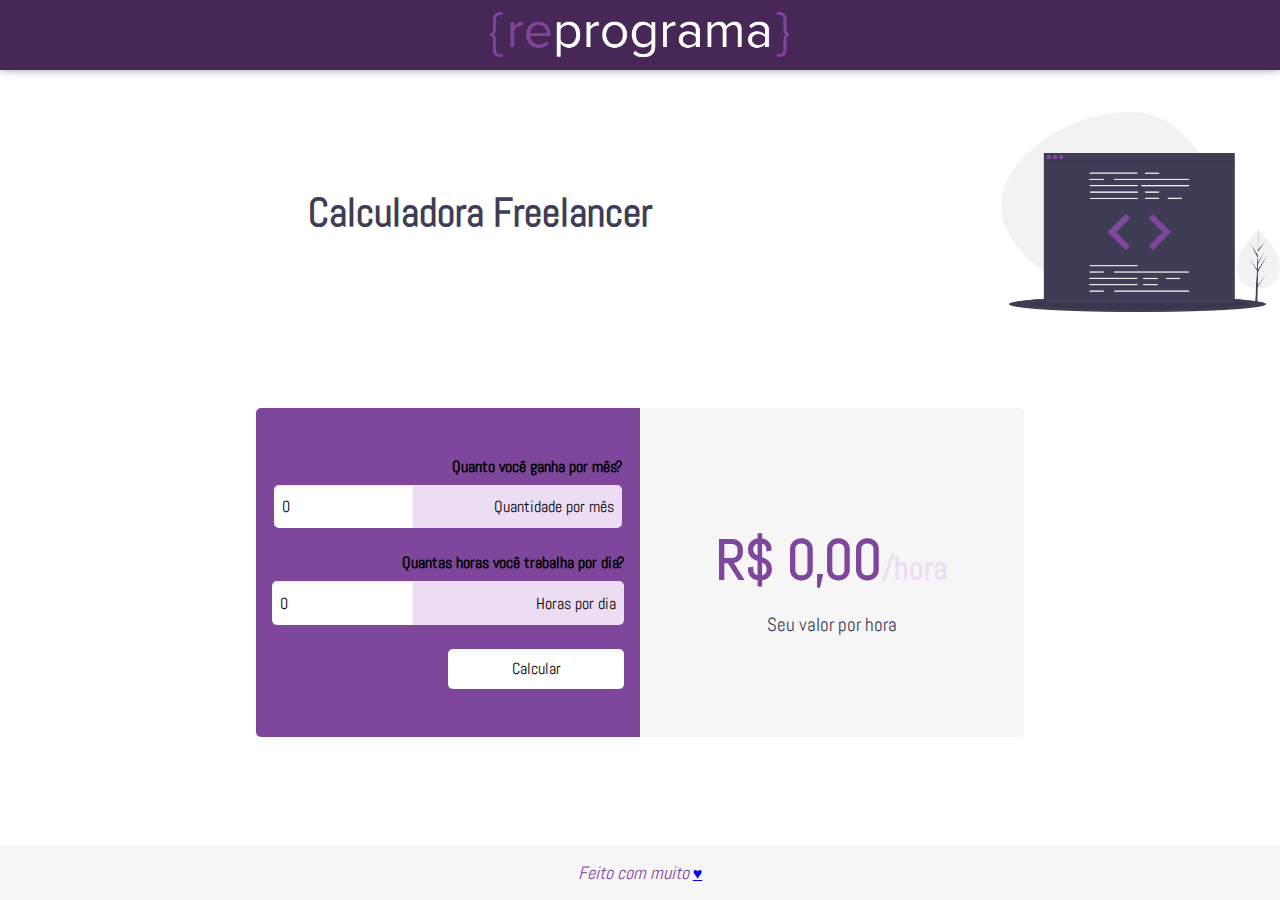
<file: calculadora/index.html>
<!DOCTYPE html>
<html>
  <head>
    <meta charset="utf-8" />
    <meta http-equiv="X-UA-Compatible" content="IE=edge" />
    <meta name="viewport" content="width=device-width, initial-scale=1" />
    <title>Reprograma - Calculadora Freelancer</title>
    <link rel="icon" href="img/favicon.ico" />
    <link rel="stylesheet" type="text/css" href="css/estilos.css" />
  </head>
  <body>
    <nav class="barra-navegacao">
      <img
        class="barra-navegacao__logotipo"
        src="img/logotipo-reprograma.png"
      />
    </nav>
    <header class="cabecalho">
      <h1 class="cabecalho__titulo">Calculadora Freelancer</h1>
    </header>
    <main class="conteudo-principal">
      <section class="secao secao-hora">
        <article class="secao__conteudo">
          <div class="secao__formulario">
            <fieldset>
              <legend>Quanto você ganha por mês?</legend>
              <div class="secao__formulario__grupo">
                <label for="ganho-mes">Quantidade por mês</label>
                <input id="ganho-mes" type="number" value="0" />
              </div>
            </fieldset>
            <fieldset>
              <legend>Quantas horas você trabalha por dia?</legend>
              <div class="secao__formulario__grupo">
                <label for="horas-dia">Horas por dia</label>
                <input id="horas-dia" type="number" value="0" />
              </div>
            </fieldset>
            <button onclick="calcularValorHora()">Calcular</button>
          </div>
        </article>
        <footer class="secao__rodape">
          <h3 class="secao__rodape__valor">
            <span id="resposta">R$ 0,00</span><small>/hora</small>
          </h3>
          <p class="secao__rodape__legenda">Seu valor por hora</p>
        </footer>
      </section>

    </main>
    <footer class="rodape">Feito com muito <a href="desafio.html">♥</a></footer>

    <script type="text/javascript" src="js/script.js"></script>
  </body>
</html>
</file>
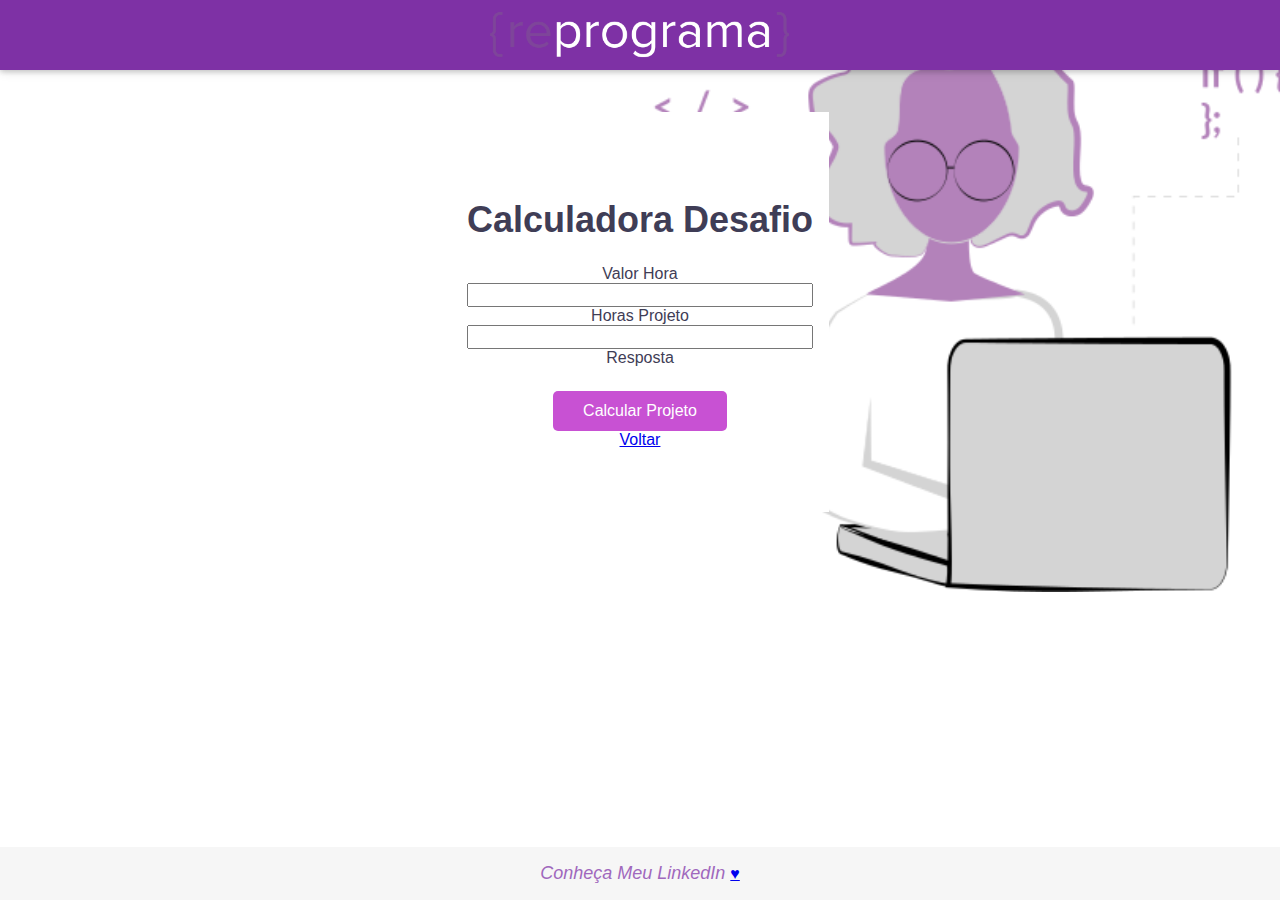
<file: calculadora/desafio.html>
<!DOCTYPE html>
<html lang="en">
  <head>
    <meta charset="UTF-8" />
    <meta name="viewport" content="width=device-width, initial-scale=1.0" />
    <title>Workshop - Desafio</title>
    <link rel="icon" href="img/favicon.ico" />
    <link rel="stylesheet" type="text/css" href="css/desafio.css" />
  </head>
  <body>
        <nav class="barra-navegacao">
        <img
          class="barra-navegacao__logotipo"
          src="img/logotipo-reprograma.png"
        />
      </nav>
      <div class="cabecalho">
        <h1 class central="cabecalho__titulo">Calculadora Desafio</h1>
      
        


    <label for="valor-hora">Valor Hora</label>
    <input type="number" id="valor-hora" />

    <label for="horas-projeto">Horas Projeto</label>
    <input type="number" id="horas-projeto" />

    <span id="resposta">Resposta</span>
    <div>
      <button onclick="calcular()">Calcular Projeto</button>
    </div>
    
    <a href="index.html">Voltar</a>

    <script type="text/javascript" src="js/desafio.js"></script>
    </div>
  </body>
</html>

</main>
<footer class="rodape">Conheça Meu LinkedIn <a href="https://www.linkedin.com/in/nayaraba/">♥</a></footer>

<script type="text/javascript" src="js/script.js"></script>
</body>
</html>
</file>
<file: calculadora/css/estilos.css>
@import url("https://fonts.googleapis.com/css?family=Lato:400,700");
@import url("https://fonts.googleapis.com/css2?family=Abel&display=swap");

* {
  box-sizing: border-box;
  font-family: "Abel", "Lato", sans-serif;
  font-size: 16px;
}
body {
  margin: 0;
}
h1 {
  font-size: 36px;
}
h2 {
  font-size: 24px;
}
p {
  margin: 0;
}

button {
  background-color: #fff;
  border: none;
  color: #000;
  text-align: center;
  text-decoration: none;
  font-size: 16px;
  cursor: pointer;
  width: 50%;
  height: 40px;
  border-radius: 5px;
  margin: 1.5rem 0 0 0;
}

/* BARRA NAVEGACAO */
.barra-navegacao {
  z-index: 1;
  display: flex;
  align-items: center;
  justify-content: center;
  position: fixed;
  top: 0;
  height: 70px;
  width: 100%;
  background-color: #462755;
  box-shadow: 0 2px 5px 0 rgba(0, 0, 0, 0.16), 0 2px 10px 0 rgba(0, 0, 0, 0.12);
}
.barra-navegacao__logotipo {
  max-height: 70%;
  max-width: 70%;
}

/* CONTEUDO-PRINCIPAL */
@media (min-width: 320px) {
  .conteudo-principal {
    margin: 0 0 0 auto;
  }
}
@media (min-width: 768px) {
  .conteudo-principal {
    margin: 6rem auto 6rem auto;
  }
}
@media (min-width: 992px) {
  .conteudo-principal {
    max-width: 80%;
  }
}
@media (min-width: 1200px) {
  .conteudo-principal {
    max-width: 60%;
  }
}

/* CABECALHO */
.cabecalho {
  position: relative;
  text-align: center;
  color: #3f3d56;
  height: auto;
  padding: 2rem 1rem;
  margin-top: 80px;
  margin-bottom: 80px;
  background: url("../img/code.png") no-repeat center right;
  background-attachment: scroll;
  background-size: auto;
  background-size: contain;
  background-attachment: scroll;
}

.cabecalho__titulo {
  margin: 0 10rem 0 0;
  display: block;
}

@media (min-width: 320px) {
  .cabecalho {
    margin-top: 7rem;
  }
  .cabecalho__titulo {
    margin: 0 10rem 0 0;
    font-size: 25px;
  }
}

@media (min-width: 768px) {
  .cabecalho {
    display: flex;
    flex-direction: column;
    justify-content: center;
    height: 200px;
  }
  .cabecalho__titulo {
    margin: 0 20rem 0 0;
    font-size: 40px;
  }
}

/* SECAO */
.secao__cabecalho {
  font-size: 24px;
  font-weight: bold;
  text-align: center;
  color: #464646;
  padding: 3rem 0 0 0;
}
.secao__cabecalho:after {
  display: table;
  content: "}";
  font-size: 36px;
  font-weight: lighter;
  color: #7f479b;
  margin: -15px auto 10px;
  transform: rotate(90deg);
}
.secao__conteudo {
  padding: 3rem 1rem;
  background-color: #7f479b;
  margin-bottom: 10px;
}

.secao__formulario {
  text-align: right;
}

.secao__formulario fieldset {
  padding: 0;
  border: none;
}

.secao__formulario fieldset:not(:first-child) {
  margin: 1.5rem 0 0 0;
}
.secao__formulario legend {
  font-weight: bold;
  padding: 0;
  margin: 0 0 0.5rem 0;
}
.secao__formulario__grupo {
  position: relative;
  display: flex;
  flex-direction: row-reverse;
  flex-wrap: wrap;
}
.secao__formulario__grupo label {
  text-align: right;
  width: 60%;
  padding: 0.7rem 0.5rem;
  margin: 0;
  background-color: #ecddf3;
  border-top-left-radius: 0;
  border-bottom-left-radius: 0;
  border-top-right-radius: 5px;
  border-bottom-right-radius: 5px;
}
.secao__formulario__grupo input {
  width: 40%;
  padding: 0.7rem 0.5rem;
  margin: 0;
  border: none;
  border-top-left-radius: 5px;
  border-bottom-left-radius: 5px;
  border-top-right-radius: 0;
  border-bottom-right-radius: 0;
  box-shadow: inset 0 1px 2px rgba(0, 0, 0, 0.1);
}
.secao__formulario__grupo p {
  width: 100%;
  padding: 0;
  margin: 0;
}
.secao__rodape {
  text-align: center;
  padding: 3rem 1rem;
  background-color: #f6f6f6;
  margin-bottom: 10px;
}
.secao__rodape__valor span {
  font-size: 3.5rem;
  color: #7f479b;
  margin: 0 0 0.5rem 0;
}
.secao__rodape__valor small {
  font-size: 2rem;
  color: #ecddf3;
}
.secao__rodape__legenda {
  font-size: 1.2rem;
  color: #3f3d56;
}
@media (min-width: 768px) {
  .secao {
    display: flex;
    flex-wrap: wrap;
  }
  .secao__cabecalho {
    width: 100%;
  }
  .secao__rodape {
    display: flex;
    justify-content: center;
    flex-direction: column;
  }
  .secao__conteudo,
  .secao__rodape {
    width: 50%;
  }
}
@media (min-width: 992px) {
  .secao__conteudo {
    border-top-left-radius: 5px;
    border-bottom-left-radius: 5px;
  }
  .secao__rodape {
    border-top-right-radius: 5px;
    border-bottom-right-radius: 5px;
  }
}

/* RODAPE */
.rodape {
  font-size: 18px;
  font-style: italic;
  text-align: center;
  color: #7f479b;
  background-color: #f6f6f6;
  padding: 1rem 1rem;
  position: fixed;
  bottom: 0;
  width: 100%;
}
</file>
<file: calculadora/css/desafio.css>
body {
  display: flex;
  flex-direction: column;
  flex: 1;
  align-items: center;
  box-sizing: border-box;
  background: url("../img/ilustra-header.png") no-repeat center right;
  background-attachment: 10px;
  background-size: 2px;
  background-size: contain;
  background-attachment: 2px;
  background-color: #ffffff;
}
/* BARRA NAVEGACAO */
.barra-navegacao {
  z-index: 1;
  display: flex;
  align-items: center;
  justify-content: center;
  position: fixed;
  top: 0;
  height: 70px;
  width: 100%;
  background-color: #7e31a5;
  box-shadow: 0 2px 5px 0 rgba(0, 0, 0, 0.16), 0 2px 10px 0 rgba(0, 0, 0, 0.12);
}
.barra-navegacao__logotipo {
  max-height: 70%;
  max-width: 70%;
}
/* MUDAR FONTE DA LETRA */
@import url("https://fonts.googleapis.com/css?family=Lato:400,700");
@import url("https://fonts.googleapis.com/css2?family=Abel&display=swap");

* {
  box-sizing: border-box;
  font-family: "Abel", "Lato", sans-serif;
  font-size: 16px;
}
body {
  margin: 0;
}
h1 {
  font-size: 36px;
}
h2 {
  font-size: 24px;
}
p {
  margin: 0;
}
/* CABECALHO */
.cabecalho {
  position: relative;
  text-align: center;
  color: #3f3d56;
  height: auto;
  padding: 2rem 1rem;
  margin-top: 80px;
  margin-bottom: 80px;
  background: url("") no-repeat center right;
  background-attachment: scroll;
  background-size: auto;
  background-size: contain;
  background-attachment: scroll;
  background-color: #ffffff;
}

.cabecalho__titulo {
  margin: 0 10rem 0 0;
  display: block
}

@media (min-width: 320px) {
  .cabecalho {
    margin-top: 7rem;
  }
  .cabecalho__titulo {
    margin: 0 10rem 0 0;
    font-size: 25px;
    color: white;
  }
}

@media (min-width: 768px) {
  .cabecalho {
    display: flex;
    flex-direction: column;
    justify-content: center;
    height: 400px;
  }
  .cabecalho__titulo {
    margin: 0 20rem 0 0;
    font-size: 40px;
    color: white;
  }
}
/* RODAPE */
.rodape {
  font-size: 18px;
  font-style: italic;
  text-align: center;
  color: #a068bd;
  background-color:  #f6f6f6;
  ;
  padding: 1rem 1rem;
  position: fixed;
  bottom: 0;
  width: 100%;
}
button {
  background-color: rgb(200, 81, 211);
  border: none;
  color:white;
  text-align: center;
  text-decoration: none;
  font-size: 16px;
  cursor: pointer;
  width: 50%;
  height: 40px;
  border-radius: 5px;
  margin: 1.5rem 0 0 0;
}
/* SECAO */
.secao__cabecalho {
  font-size: 24px;
  font-weight: bold;
  text-align: center;
  color: #faf3f3;
  padding: 3rem 0 0 0;
}
.secao__cabecalho:after {
  display: table;
  content: "}";
  font-size: 36px;
  font-weight: lighter;
  color: white;
  margin: -15px auto 10px;
  transform: rotate(90deg);
}
.secao__conteudo {
  padding: 3rem 1rem;
  background-color:white;
  margin-bottom: 10px;
}
.secao__formulario {
  text-align: right;
}

.secao__formulario fieldset {
  padding: 0;
  border: none;
}

.secao__formulario fieldset:not(:first-child) {
  margin: 1.5rem 0 0 0;
}
.secao__formulario legend {
  font-weight: bold;
  padding: 0;
  margin: 0 0 0.5rem 0;
}
.secao__formulario__grupo {
  position: relative;
  display: flex;
  flex-direction: row-reverse;
  flex-wrap: wrap;
}
.secao__formulario__grupo label {
  text-align: right;
  width: 60%;
  padding: 0.7rem 0.5rem;
  margin: 0;
  background-color: #c794df;
  border-top-left-radius: 0;
  border-bottom-left-radius: 0;
  border-top-right-radius: 5px;
  border-bottom-right-radius: 5px;
}
.secao__formulario__grupo input {
  width: 40%;
  padding: 0.7rem 0.5rem;
  margin: 0;
  border: none;
  border-top-left-radius: 5px;
  border-bottom-left-radius: 5px;
  border-top-right-radius: 0;
  border-bottom-right-radius: 0;
  box-shadow: inset 0 1px 2px rgba(0, 0, 0, 0.1);
}
.secao__formulario__grupo p {
  width: 100%;
  padding: 0;
  margin: 0;
}
.secao__rodape {
  text-align: center;
  padding: 3rem 1rem;
  background-color: #fcb5f0;
  margin-bottom: 10px;
}
.secao__rodape__valor span {
  font-size: 3.5rem;
  color: #7f479b;
  margin: 0 0 0.5rem 0;
}
.secao__rodape__valor small {
  font-size: 2rem;
  color: #743891;
}
.secao__rodape__legenda {
  font-size: 1.2rem;
  color: #3f3d56;
}
@media (min-width: 768px) {
  .secao {
    display: flex;
    flex-wrap: wrap;
  }
  .secao__cabecalho {
    width: 100%;
  }
  .secao__rodape {
    display: flex;
    justify-content: center;
    flex-direction: column;
  }
  .secao__rodape {
    width: 50%;
  }
}
@media (min-width: 992px) {
  .secao__conteudo {
    border-top-left-radius: 5px;
    border-bottom-left-radius: 5px;
  }
  .secao__rodape {
    border-top-right-radius: 5px;
    border-bottom-right-radius: 5px;
  }
}
</file>
